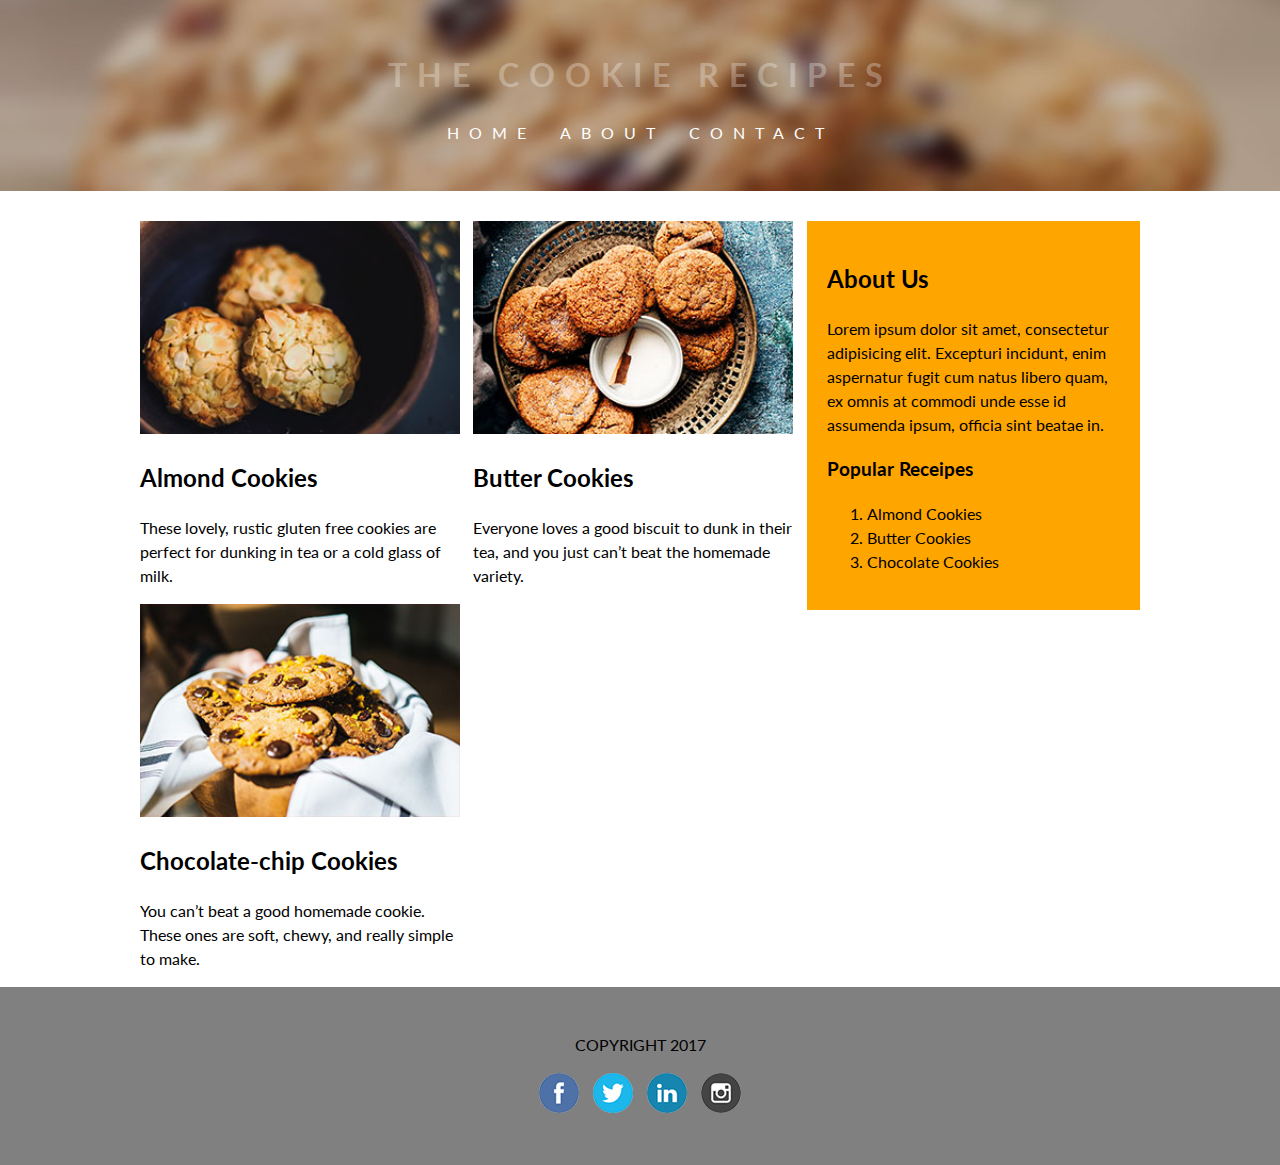
<file: index.html>
<!DOCTYPE html>
<html>
<head>
<title>My first site</title>

<link rel="stylesheet" href="css/style.css">
<link href="https://fonts.googleapis.com/css?family=Lato:300,400,700" rel="stylesheet">
<header>
	<h1>The Cookie Recipes</h1>
	<ul>
		<li><a href="http://www.google.com" target="_blank">Home</a></li>
		<li><a href="about.html" target="_blank">About</a></li>
		<li><a href="http://www.google.com">Contact</a></li>
	</ul>
</header>

<div class="container">
	<section class="recipes">
		<article>
			<img src="images/almond-cookies.jpg">
			<h2>Almond Cookies</h2>
			<p>These lovely, rustic gluten free cookies are perfect for dunking in tea or a cold glass of milk.</p>
		</article>
		<article>
			<img src="images/butter-cookies.jpg">
			<h2>Butter Cookies</h2>
			<p>Everyone loves a good biscuit to dunk in their tea, and you just can’t beat the homemade variety.</p>
		</article>
		<article>
			<img src="images/chocolate-cookies.jpg">
			<h2>Chocolate-chip Cookies</h2>
			<p>You can’t beat a good homemade cookie. These ones are soft, chewy, and really simple to make.</p>
		</article>
	</section>
	<section class="sidebar">
		<h2>About Us</h2>
		<p>Lorem ipsum dolor sit amet, consectetur adipisicing elit. Excepturi incidunt, enim aspernatur fugit cum natus libero quam, ex omnis at commodi unde esse id assumenda ipsum, officia sint beatae in.</p>

		<h3>Popular Receipes</h3>
		<ol>
			<li>Almond Cookies</li>
			<li>Butter Cookies</li>
			<li>Chocolate Cookies</li>
		</ol>
	</section>
</div>

<footer>
	<p>Copyright 2017</p>

	<ul>
		<li><img src="images/facebook.png"></li>
		<li><img src="images/twitter.png"></li>
		<li><img src="images/linkedin.png"></li>
		<li><img src="images/instagram.png"></li>
	</ul>
</footer>

</body>
</html>
</file>
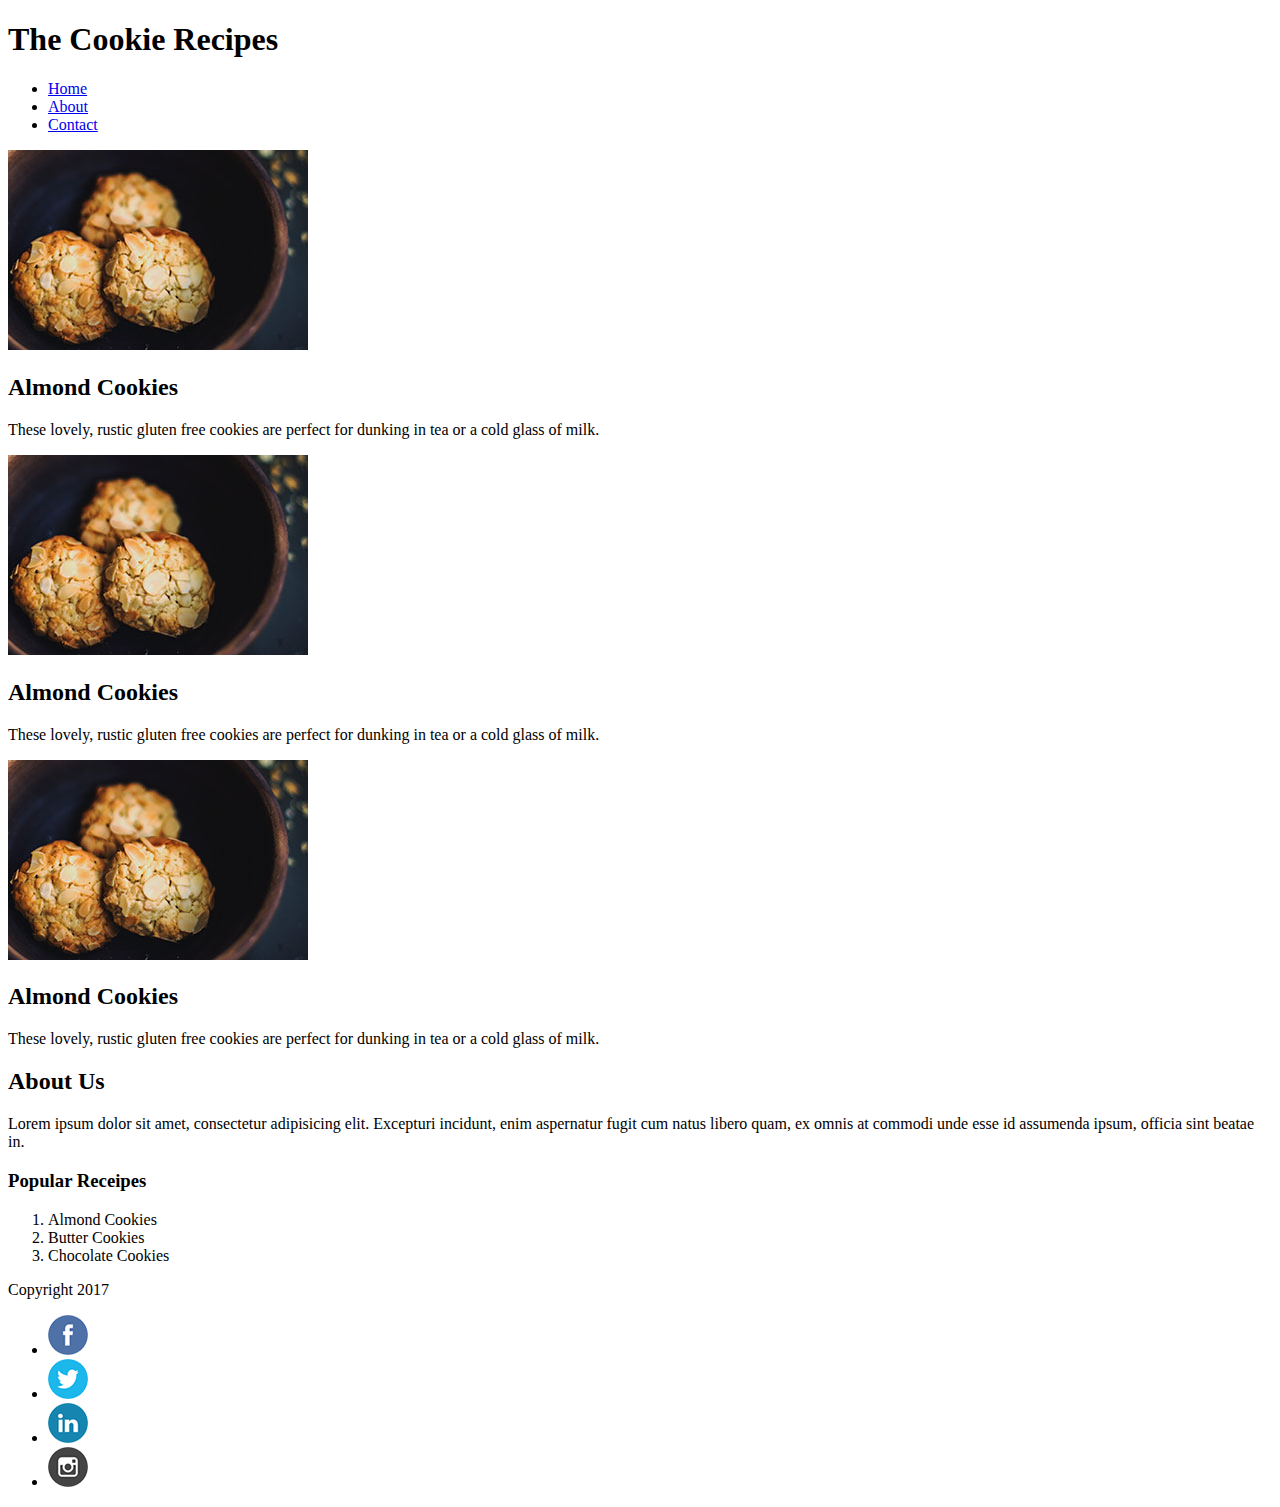
<file: about.html>
<!DOCTYPE html>
<html>
<head>
<title>My first site</title>
</header>
	<h1>The Cookie Recipes</h1>
	<ul>
		<li><a href="http://www.google.com" target="_blank">Home</a></li>
		<li><a href="http://www.google.com" target="_blank">About</a></li>
		<li><a href="http://www.google.com">Contact</a></li>
	</ul>
</header>

<div class="container">
<section class="recipes">
<article>
<img src="images/almond-cookies.jpg">
<h2>Almond Cookies</h2>
<p>These lovely, rustic gluten free cookies are perfect for dunking in tea or a cold glass of milk.</p>
</article>
<article>
<img src="images/almond-cookies.jpg">
<h2>Almond Cookies</h2>
<p>These lovely, rustic gluten free cookies are perfect for dunking in tea or a cold glass of milk.</p>
</article>
<article>
<img src="images/almond-cookies.jpg">
<h2>Almond Cookies</h2>
<p>These lovely, rustic gluten free cookies are perfect for dunking in tea or a cold glass of milk.</p>
</article>
</section>
<section class="sidebar">
<h2>About Us</h2>
<p>Lorem ipsum dolor sit amet, consectetur adipisicing elit. Excepturi incidunt, enim aspernatur fugit cum natus libero quam, ex omnis at commodi unde esse id assumenda ipsum, officia sint beatae in.</p>

<h3>Popular Receipes</h3>
<ol>
	<li>Almond Cookies</li>
	<li>Butter Cookies</li>
	<li>Chocolate Cookies</li>
</ol>
</section>
</div>

<footer>
<p>Copyright 2017</p>

<ul>
	<li><img src="images/facebook.png"></li>
	<li><img src="images/twitter.png"></li>
	<li><img src="images/linkedin.png"></li>
	<li><img src="images/instagram.png"></li>
</ul>
</footer>

</body>
</html>
</file>
<file: css/style.css>
* {
  box-sizing: border-box;
}

body {
	font-family: 'Lato',sans-serif;
	line-height: 1.5;
	margin: 0;
}

header {
	text-transform: uppercase;
	letter-spacing: 10px;
	text-align: center;
	color: white;
	background-color: #182639;
	background-image: url(../images/header-bg.jpg);
	background-size: cover;
	background-position: center;
	padding: 30px;
	margin-bottom: 30px;
}

header a {
	color: white;
	text-decoration: none;
}

h1{
	font-weight: 700;
	color:rgba(255,255,255,0.3);
}

.container {
	width: 1000px;
	margin: 0 auto;
}

.recipes{
	width:66.66%;
	float:left;
}
.sidebar{ width: 33.33%;
		float:right;
		background-color: orange;
		padding: 20px;
}

article{
	width: 48%;
	float: left;
	margin-right: 2%;
}

article img{
	width: 100%;
}

footer{
	clear: both;
	text-align: center;
	text-transform: uppercase;
	background-color: grey;		
	padding: 30px;
}

ul{
	padding:0;
}

ul li{
	display: inline;
	margin: 5px;
}

@media (max-width: 1000px){
	.sidebar{
		display: none;
	}

	.container, .recipes {
		width:100%;
	}
}


@media (max-width: 600px) {
	article {
		width: 96%;
		margin:0 2;
		float: none;
		}
	}
</file>
